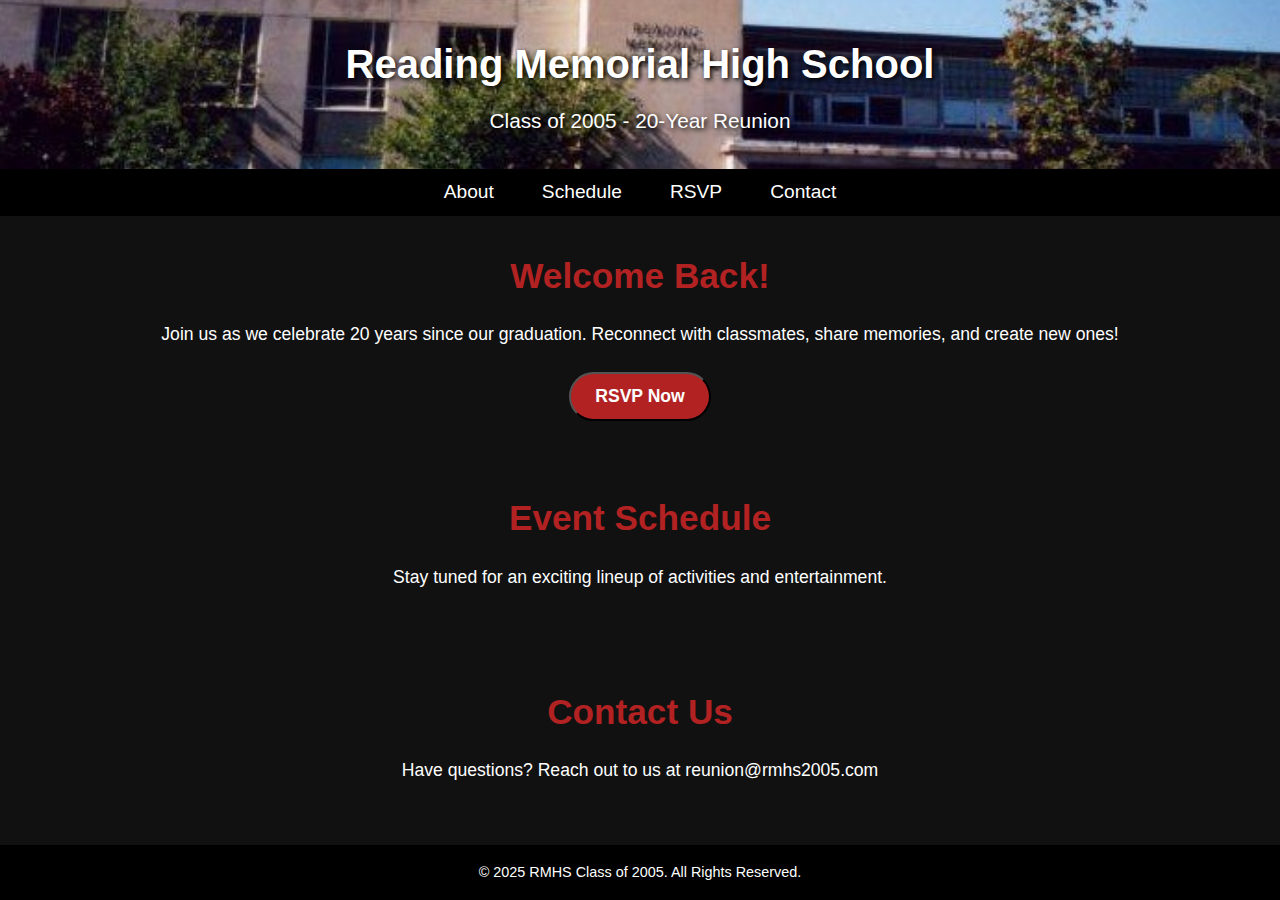
<file: public/index.html>
<!DOCTYPE html>
<html lang="en">
<head>
    <meta charset="UTF-8">
    <meta name="viewport" content="width=device-width, initial-scale=1.0">
    <title>RMHS Class of 2005 - 20-Year Reunion</title>
    <link rel="stylesheet" href="styles.css">
</head>
<body>
<header style="background-image: url('../images/rmhs_photo.jpg'); background-size: cover; background-position: center; color: white; text-shadow: 2px 2px 5px black; padding: 2rem 1rem; text-align: center;">
    <h1>Reading Memorial High School</h1>
    <p>Class of 2005 - 20-Year Reunion</p>
</header>
<nav>
    <a href="#about">About</a>
    <a href="#schedule">Schedule</a>
    <a href="#rsvp">RSVP</a>
    <a href="#contact">Contact</a>
</nav>
<div class="content" id="about">
    <h2>Welcome Back!</h2>
    <p>Join us as we celebrate 20 years since our graduation. Reconnect with classmates, share memories, and create new ones!</p>
    <button class="cta-button" id="rsvp-button">RSVP Now</button>
</div>
<div class="content" id="schedule">
    <h2>Event Schedule</h2>
    <p>Stay tuned for an exciting lineup of activities and entertainment.</p>
</div>
<div class="content" id="contact">
    <h2>Contact Us</h2>
    <p>Have questions? Reach out to us at reunion@rmhs2005.com</p>
</div>
<div class="modal" id="rsvp-modal">
    <div class="modal-content">
        <span class="close" id="close-modal">&times;</span>
        <h2>RSVP for the Reunion</h2>
        <form id="rsvp-form">
            <label for="name">Name:</label>
            <input type="text" id="name" name="name" required>

            <label>Bringing a +1?</label>
            <label class="radio-inline">
                <input type="radio" id="plus-one-yes" name="plusOne" value="Yes"> Yes
            </label>
            <label class="radio-inline">
                <input type="radio" id="plus-one-no" name="plusOne" value="No" checked> No
            </label>

            <label for="email">Email:</label>
            <input type="email" id="email" name="email" required>

            <button type="submit">Submit</button>
        </form>
    </div>
</div>
<footer>
    <p>&copy; 2025 RMHS Class of 2005. All Rights Reserved.</p>
</footer>
<script src="script.js"></script>
</body>
</html>
</file>
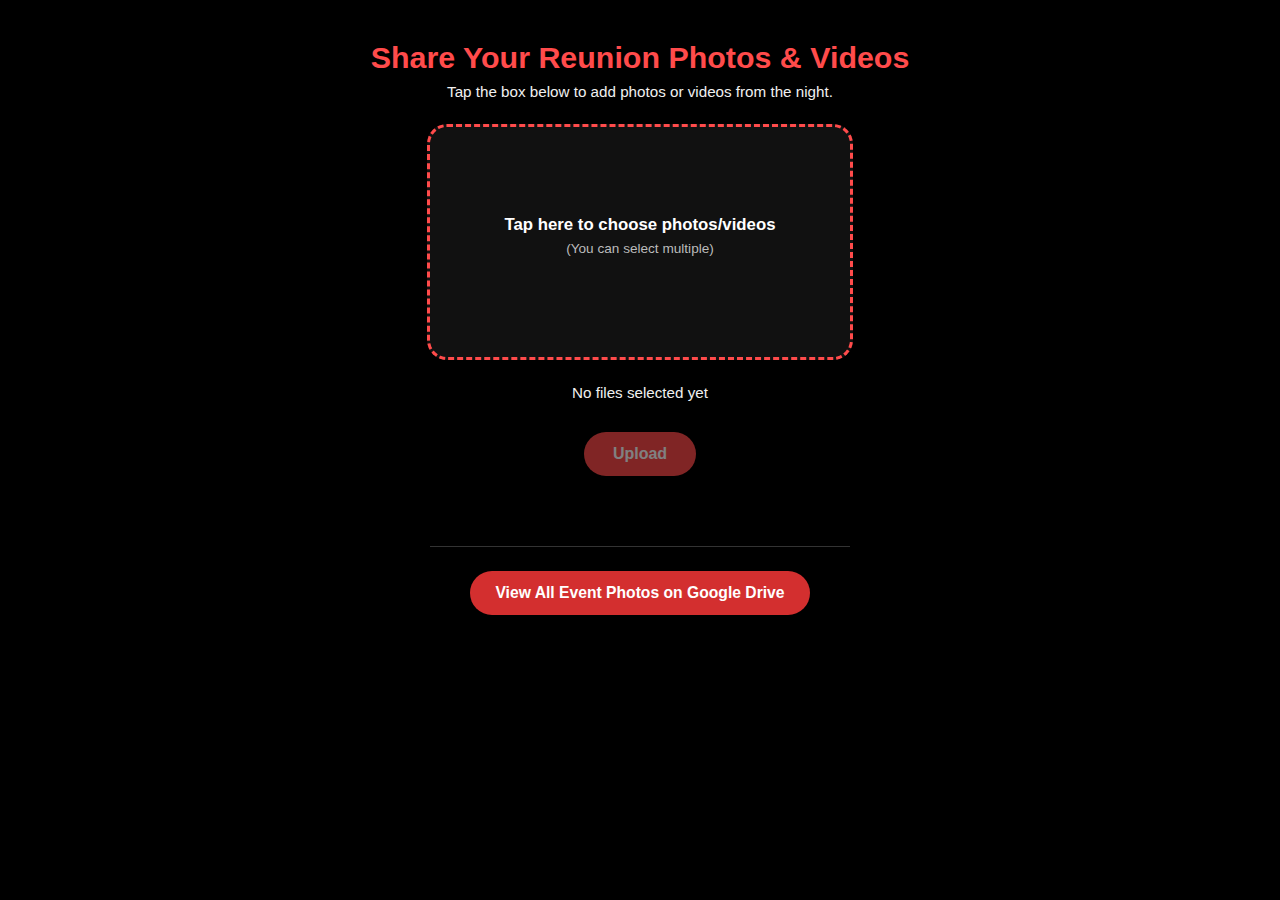
<file: upload/index.html>
<!doctype html>
<html lang="en">
<head>
    <meta charset="UTF-8">
    <title>Upload Reunion Photos</title>
    <meta name="viewport" content="width=device-width, initial-scale=1">
    <link rel="stylesheet" href="uploadStyle.css">
</head>
<body class="upload-page">
<div class="content upload-content">
    <h1>Share Your Reunion Photos &amp; Videos</h1>
    <p class="upload-tagline">
        Tap the box below to add photos or videos from the night.
    </p>

    <!-- Big tap target -->
    <div id="dropzone" class="upload-dropzone">
        <p class="upload-main-text">Tap here to choose photos/videos</p>
        <p class="upload-subtext">(You can select multiple)</p>
    </div>

    <!-- Hidden real input -->
    <input id="fileInput" type="file" accept="image/*,video/*" multiple style="display:none;">

    <!-- File count + upload button -->
    <p id="fileCount" class="file-count">No files selected yet</p>
    <button id="uploadBtn" class="upload-button" disabled>Upload</button>

    <div id="status" class="upload-status"></div>

    <hr class="upload-divider">

    <!-- Link to view Google Drive folder -->
    <a
            href="https://drive.google.com/drive/u/3/folders/1KaS7ThY90Z67JbVOBa835VAKLO91fSjF"
            class="view-photos-button"
            target="_blank"
            rel="noopener noreferrer"
    >
        View All Event Photos on Google Drive
    </a>
</div>

<script src="upload.js"></script>
</body>
</html>
</file>
<file: public/styles.css>
* {
    margin: 0;
    padding: 0;
    box-sizing: border-box;
}

body {
    font-family: Arial, sans-serif;
    line-height: 1.6;
    background: #000; /* Black background for contrast */
    color: #fff;
    display: flex;
    flex-direction: column;
    min-height: 100vh;
}

header {
    background: #b22222; /* Firebrick red */
    padding: 1rem;
    text-align: center;
    color: #fff;
}

header img {
    max-height: 100px;
    display: block;
    margin: 0 auto 1rem;
}

header h1 {
    font-size: 2.5rem;
    margin-bottom: 0.5rem;
}

header p {
    font-size: 1.3rem;
}

nav {
    display: flex;
    justify-content: center;
    background: #000; /* Black navigation bar */
    padding: 0.5rem 0;
}

nav a {
    color: #fff;
    text-decoration: none;
    margin: 0 1.5rem;
    font-size: 1.2rem;
    transition: color 0.3s ease;
}

nav a:hover {
    color: #b22222; /* Highlighted red */
}

.content {
    flex: 1;
    padding: 2rem;
    text-align: center;
    background: #111; /* Darker background for content sections */
    color: #fff;
}

.content h2 {
    font-size: 2.2rem;
    margin-bottom: 1rem;
    color: #b22222; /* Section headings in red */
}

.content p {
    font-size: 1.1rem;
    margin-bottom: 1.5rem;
}

.cta-button {
    display: inline-block;
    padding: 0.75rem 1.5rem;
    background: #b22222;
    color: #fff;
    border-radius: 25px;
    font-size: 1.1rem;
    font-weight: bold;
    text-decoration: none;
    transition: background 0.3s ease;
}

.cta-button:hover {
    background: #ff6347; /* Tomato red for hover effect */
}

footer {
    text-align: center;
    background: #000;
    padding: 1rem;
    color: #fff;
}

footer p {
    font-size: 0.9rem;
}

.modal {
    display: none; /* Hidden by default */
    position: fixed;
    top: 0;
    left: 0;
    width: 100%;
    height: 100%;
    background-color: rgba(0, 0, 0, 0.8); /* Semi-transparent background */
    justify-content: center;
    align-items: center;
}

.modal-content {
    position: relative; /* For positioning the close button */
    background: #fff;
    color: #000;
    padding: 2rem;
    border-radius: 10px;
    width: 90%;
    max-width: 500px;
    text-align: center;
}

.modal-content label.radio-inline {
    display: inline-block; /* Make labels inline */
    margin-right: 1rem;
    font-size: 1rem;
}

.close {
    position: absolute; /* Position in the top-left corner */
    top: 0.5rem;
    right: 1rem;
    font-size: 1.5rem;
    cursor: pointer;
    color: #000;
    background: transparent;
    border: none;
}

.modal-content h2 {
    margin-bottom: 1rem;
    color: #b22222;
}

.modal-content label {
    display: block;
    margin: 1rem 0 0.5rem;
}

.modal-content input[type="text"],
.modal-content input[type="email"] {
    width: 100%;
    padding: 0.5rem;
    margin-bottom: 1rem;
    border: 1px solid #ccc;
    border-radius: 5px;
}

.modal-content button {
    padding: 0.75rem 1.5rem;
    background: #b22222;
    color: white;
    border: none;
    border-radius: 5px;
    cursor: pointer;
}

.modal-content button:hover {
    background: #ff6347;
}
</file>
<file: upload/uploadStyle.css>
/* Page layout */
.upload-page {
    margin: 0;
    min-height: 100vh;
    background: #000;              /* black background */
    color: #fff;                   /* white text */
    font-family: "Helvetica Neue", Arial, sans-serif;
}

.upload-content {
    max-width: 700px;
    margin: 0 auto;
    text-align: center;
    padding: 2rem 1.5rem 3rem;
}

.upload-content h1 {
    margin-top: 0.5rem;
    margin-bottom: 0.5rem;
    font-size: 1.9rem;
    color: #ff4b4b;                /* RMHS red */
}

.upload-tagline {
    margin-top: 0;
    margin-bottom: 1.5rem;
    color: #f0f0f0;
    font-size: 0.95rem;
}

/* Big tap target */
.upload-dropzone {
    margin: 1.5rem auto;
    width: 90%;
    max-width: 420px;
    height: 230px;
    border-radius: 20px;
    border: 3px dashed #ff4b4b;
    background: #111;
    display: flex;
    flex-direction: column;
    justify-content: center;
    align-items: center;
    cursor: pointer;
    transition:
            border-color 0.2s ease,
            background-color 0.2s ease,
            transform 0.08s ease,
            box-shadow 0.15s ease;
    box-shadow: 0 0 12px rgba(0, 0, 0, 0.7);
}

.upload-dropzone:hover {
    border-color: #ff6b6b;
    background-color: #181818;
    box-shadow: 0 0 18px rgba(255, 75, 75, 0.35);
}

.upload-dropzone:active {
    transform: scale(0.97);
}

.upload-main-text {
    font-size: 1.05rem;
    font-weight: 600;
    margin: 0;
}

.upload-subtext {
    font-size: 0.85rem;
    color: #bbbbbb;
    margin-top: 0.35rem;
}

/* Buttons & status */
.upload-button {
    margin-top: 1rem;
    padding: 0.8rem 1.8rem;
    font-size: 1rem;
    font-weight: 600;
    border-radius: 999px;
    border: none;
    cursor: pointer;
    background-color: #ff4b4b;
    color: #fff;
    box-shadow: 0 4px 10px rgba(0, 0, 0, 0.6);
    transition:
            background-color 0.15s ease,
            transform 0.08s ease,
            box-shadow 0.15s ease;
}

.upload-button:hover:not(:disabled) {
    background-color: #ff6b6b;
    box-shadow: 0 6px 14px rgba(0, 0, 0, 0.7);
}

.upload-button:active:not(:disabled) {
    transform: translateY(1px);
    box-shadow: 0 3px 8px rgba(0, 0, 0, 0.6);
}

.upload-button:disabled {
    opacity: 0.5;
    cursor: default;
    box-shadow: none;
}

.file-count {
    margin-top: 0.75rem;
    font-size: 0.95rem;
    color: #f0f0f0;
}

.upload-status {
    margin-top: 0.75rem;
    font-size: 0.95rem;
    min-height: 1.2em;
}

/* Drive link button */
.upload-divider {
    margin: 2.5rem auto 1.5rem;
    border: none;
    border-top: 1px solid #333;
    max-width: 420px;
}

.view-photos-button {
    display: inline-block;
    padding: 0.8rem 1.6rem;
    font-size: 0.98rem;
    font-weight: 600;
    border-radius: 999px;
    background-color: #d32f2f;
    color: #fff;
    text-decoration: none;
    box-shadow: 0 4px 10px rgba(0, 0, 0, 0.7);
    transition:
            background-color 0.15s ease,
            transform 0.08s ease,
            box-shadow 0.15s ease;
}

.view-photos-button:hover {
    background-color: #f44336;
    box-shadow: 0 6px 14px rgba(0, 0, 0, 0.75);
}

.view-photos-button:active {
    transform: translateY(1px);
    box-shadow: 0 3px 8px rgba(0, 0, 0, 0.6);
}

/* Small screens */
@media (max-width: 480px) {
    .upload-content h1 {
        font-size: 1.6rem;
    }

    .upload-dropzone {
        height: 210px;
    }
}
</file>
